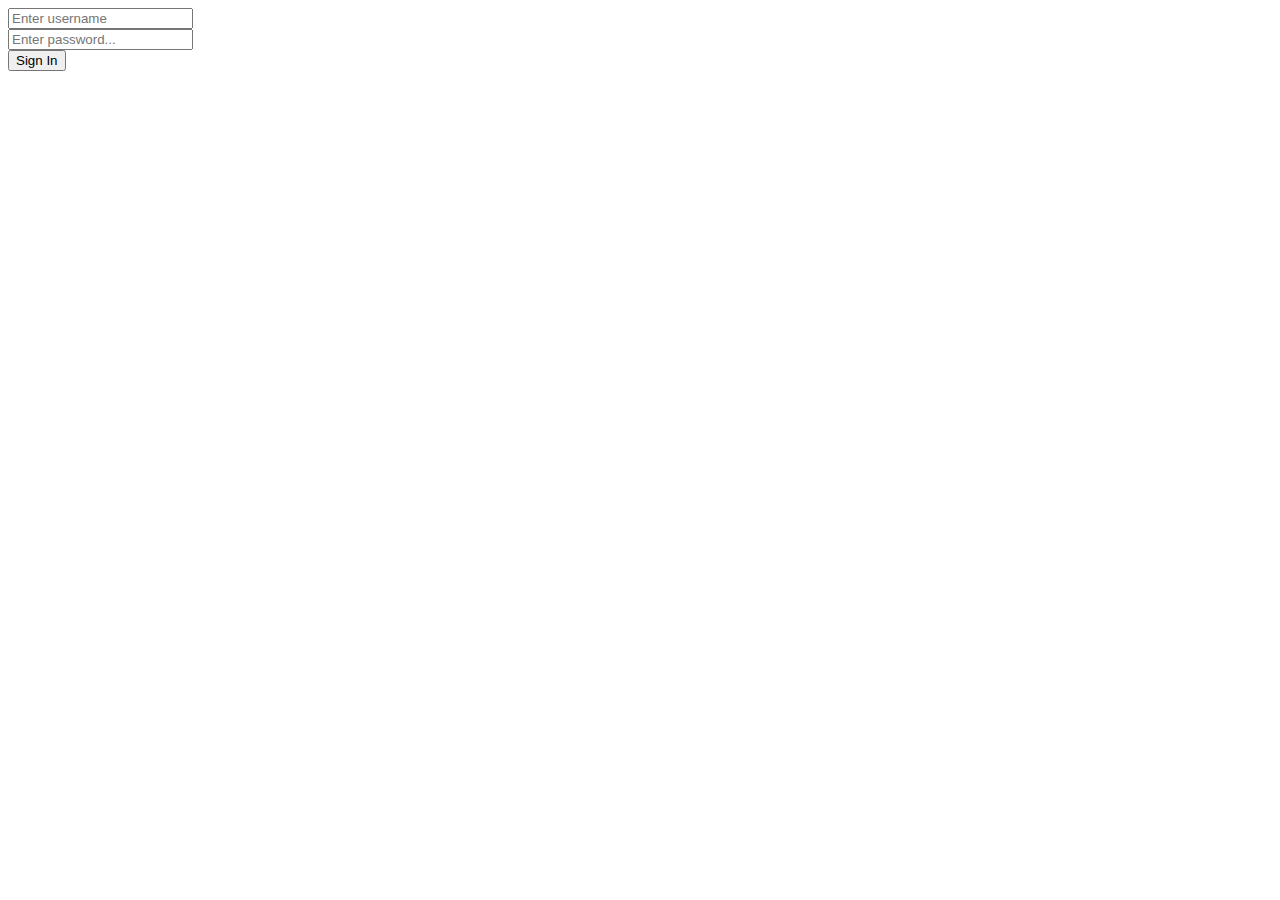
<file: index.html>
<!DOCTYPE html>
<html lang="en">
  <head>
    <meta charset="UTF-8" />
    <meta name="viewport" content="width=device-width, initial-scale=1.0" />
    <title>Log and Sign Up</title>
  </head>
  <body>
    <div class="container">
      <form action="" method="get">
        <div class="form-group">
          <input type="text" name="" id="" placeholder="Enter username" />
        </div>
        <div class="form-group">
          <input
            type="password"
            name=""
            id=""
            placeholder="Enter password..."
          />
        </div>
        <div class="form-group"><button type="submit">Sign In</button></div>
      </form>
    </div>
  </body>
</html>
</file>
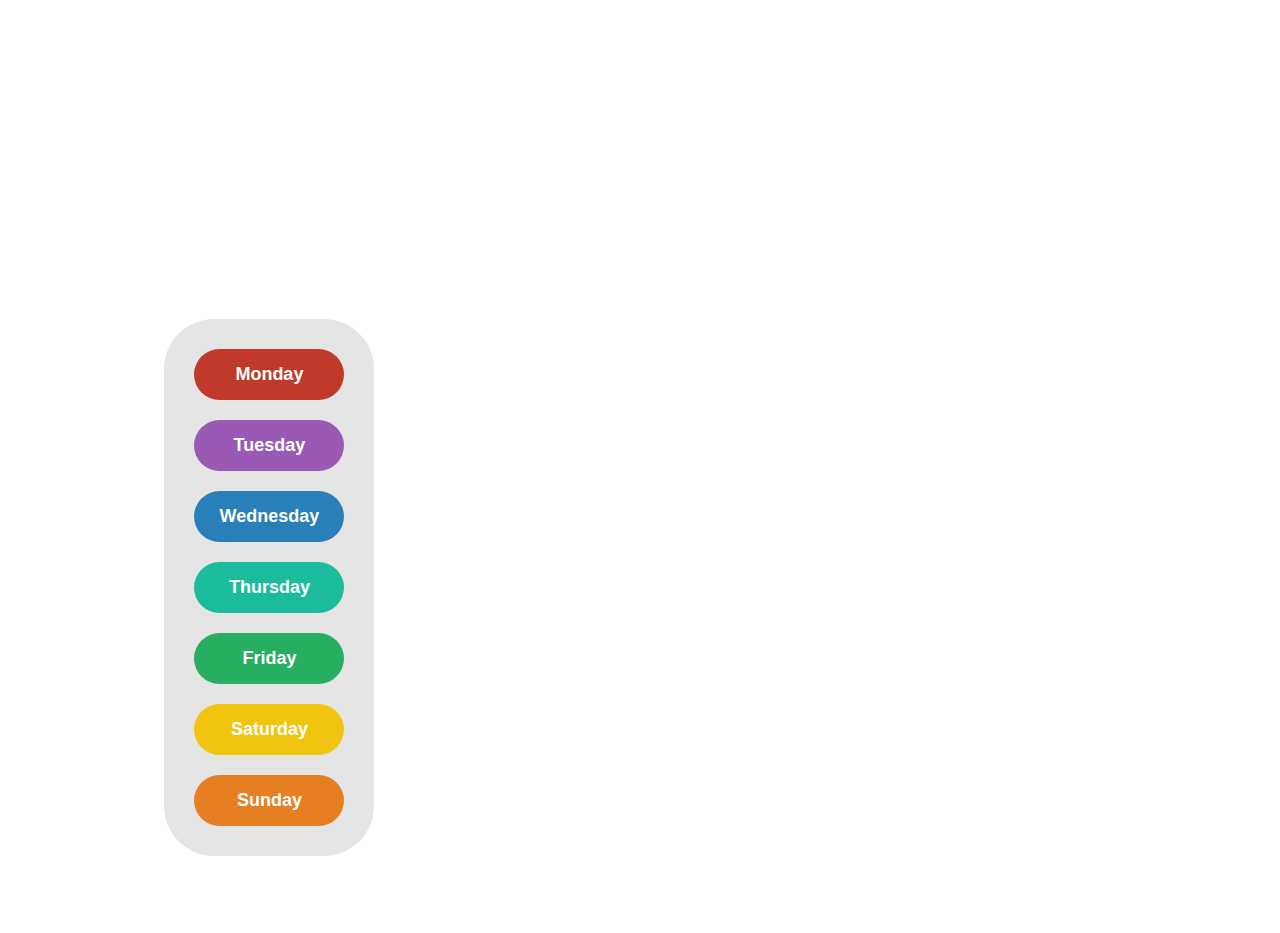
<file: S2_TECHNICAL/index.html>
<!DOCTYPE html>
<html lang="en">
    <head>
        <meta charset="UTF-8" />
        <meta name="viewport" content="width=device-width, initial-scale=1.0" />
        <title>S2_TECHNICAL</title>
        <link rel="stylesheet" href="style.css" />
    </head>
    <body>
        <div class="container">
            <div class="button-container">
                <button id="monday" class="day-button" onclick="animateBox('#c0392b')">
                    Monday
                  </button>
                  <button id="tuesday" class="day-button" onclick="animateBox('#9b59b6')">
                    Tuesday
                  </button>
                  <button id="wednesday" class="day-button" onclick="animateBox('#2980b9')">
                    Wednesday
                  </button>
                  <button id="thursday" class="day-button" onclick="animateBox('#1abc9c')">
                    Thursday
                  </button>
                  <button id="friday" class="day-button" onclick="animateBox('#27ae60')">
                    Friday
                  </button>
                  <button id="saturday" class="day-button" onclick="animateBox('#f1c40f')">
                    Saturday
                  </button>
                  <button id="sunday" class="day-button" onclick="animateBox('#e67e22')">
                    Sunday
                  </button>
            </div>

            <div id="box"></div>
        </div>

        <script>
            let isAnimating = false;

            function animateBox(color) {
                if (isAnimating) return;
                isAnimating = true;

                let container = document.querySelector(".container");

                let newBox = document.createElement("div");
                newBox.classList.add("box");
                newBox.style.borderColor = color;
                newBox.style.backgroundColor = color;

                newBox.style.top = "-470px";
                newBox.style.opacity = "500";

                container.appendChild(newBox);

                setTimeout(() => {
                    newBox.style.top = "200px";
                    newBox.style.opacity = "500";
                    newBox.style.backgroundColor = "transparent";
                }, 10);

                let oldBox = document.querySelector(".box:not(:last-child)");
                if (oldBox) {
                    oldBox.style.top = "-470px";
                    oldBox.style.opacity = "500";
                    oldBox.style.backgroundColor = oldBox.style.borderColor;
                    setTimeout(() => oldBox.remove(), 1000);
                }

                setTimeout(() => {
                    isAnimating = false;
                }, 1000);
            }
        </script>
    </body>
</html>
</file>
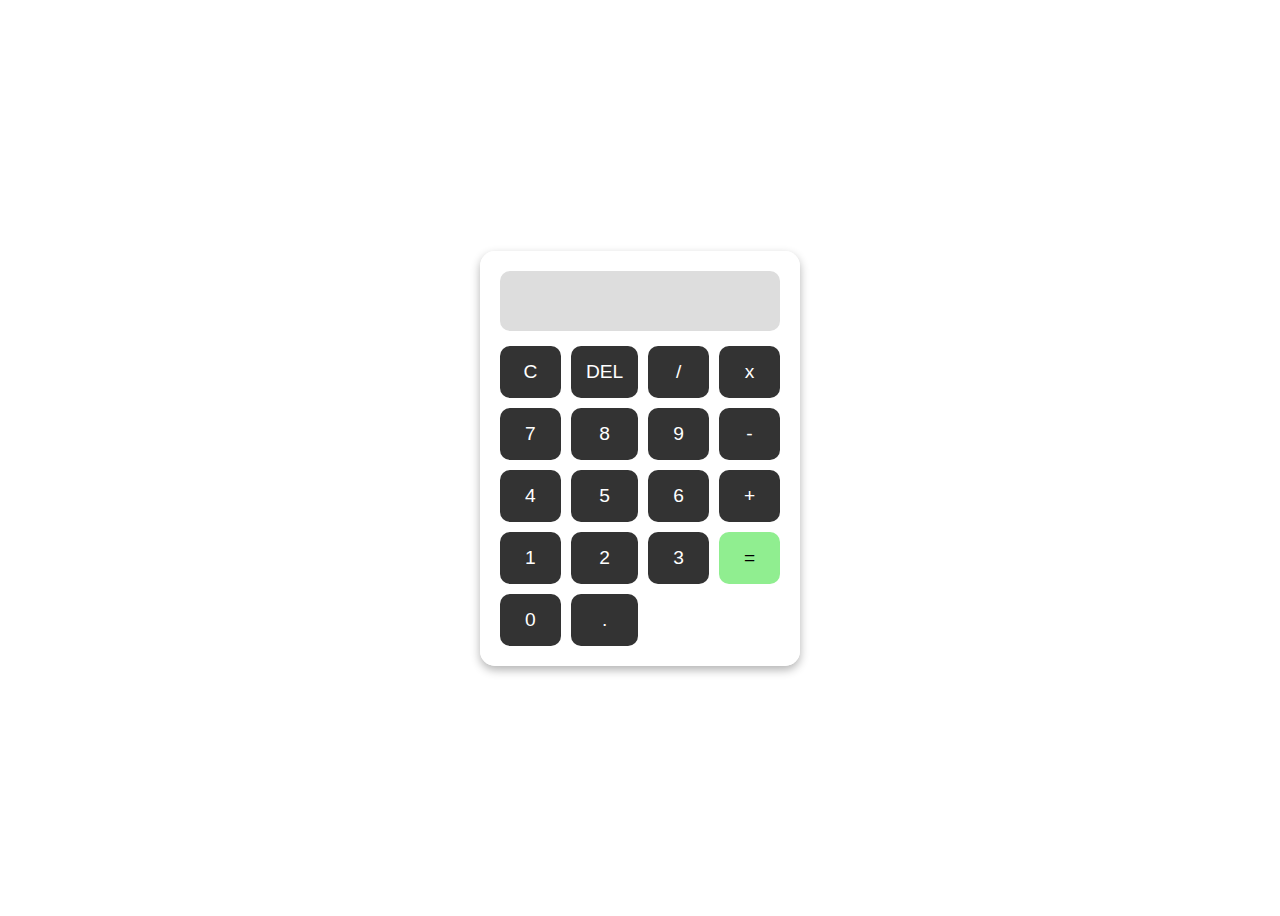
<file: S3_TECHNICAL/index.html>
<!DOCTYPE html>
<html lang="en">
    <head>
        <meta charset="UTF-8" />
        <meta name="viewport" content="width=device-width, initial-scale=1.0" />
        <title>S3_TECHNICAL</title>
        <style>
            body {
                display: flex;
                justify-content: center;
                align-items: center;
                height: 100vh;
                background: white;
            }
            .calculator {
                width: 280px;
                background: rgba(255, 255, 255, 0.9);
                padding: 20px;
                border-radius: 15px;
                box-shadow: 0 4px 10px rgba(0, 0, 0, 0.3);
            }
            .display {
                width: 100%;
                height: 60px;
                text-align: right;
                font-size: 1.8em;
                padding: 10px;
                background: #ddd;
                border-radius: 10px;
                margin-bottom: 15px;
                border: none;
                box-sizing: border-box;
            }
            .buttons {
                display: grid;
                grid-template-columns: repeat(4, 1fr);
                gap: 10px;
            }
            button {
                padding: 15px;
                font-size: 1.2em;
                border: none;
                background: rgba(0, 0, 0, 0.8);
                color: #fff;
                border-radius: 10px;
                cursor: pointer;
                transition: transform 0.1s ease-in-out;
            }
            button:hover {
                background: rgba(0, 0, 0, 1);
            }
            button:active {
                transform: scale(0.9);
            }
            .equal {
                background: #90ee90;
                color: #000;
            }
            .equal:hover {
                background: #76c776;
            }
        </style>
    </head>
    <body>
        <div class="calculator">
            <input type="text" class="display" id="display" disabled />
            <div class="buttons">
                <button onclick="clearDisplay()">C</button>
                <button id="del-btn" onclick="deleteLast()">DEL</button>
                <button onclick="appendValue('/')">/</button>
                <button onclick="appendValue('*')">x</button>
                <button onclick="appendValue('7')">7</button>
                <button onclick="appendValue('8')">8</button>
                <button onclick="appendValue('9')">9</button>
                <button onclick="appendValue('-')">-</button>
                <button onclick="appendValue('4')">4</button>
                <button onclick="appendValue('5')">5</button>
                <button onclick="appendValue('6')">6</button>
                <button onclick="appendValue('+')">+</button>
                <button onclick="appendValue('1')">1</button>
                <button onclick="appendValue('2')">2</button>
                <button onclick="appendValue('3')">3</button>
                <button onclick="calculateResult()" class="equal">=</button>
                <button onclick="appendValue('0')">0</button>
                <button onclick="appendValue('.')">.</button>
            </div>
        </div>

        <script>
            function appendValue(value) {
                document.getElementById("display").value += value;
            }

            function clearDisplay() {
                document.getElementById("display").value = "";
            }

            function deleteLast() {
                let display = document.getElementById("display");
                display.value = display.value.slice(0, -1);
            }

            function calculateResult() {
                try {
                    document.getElementById("display").value = eval(
                        document.getElementById("display").value
                    );
                } catch {
                    document.getElementById("display").value = "Error";
                }
            }
        </script>
    </body>
</html>
</file>
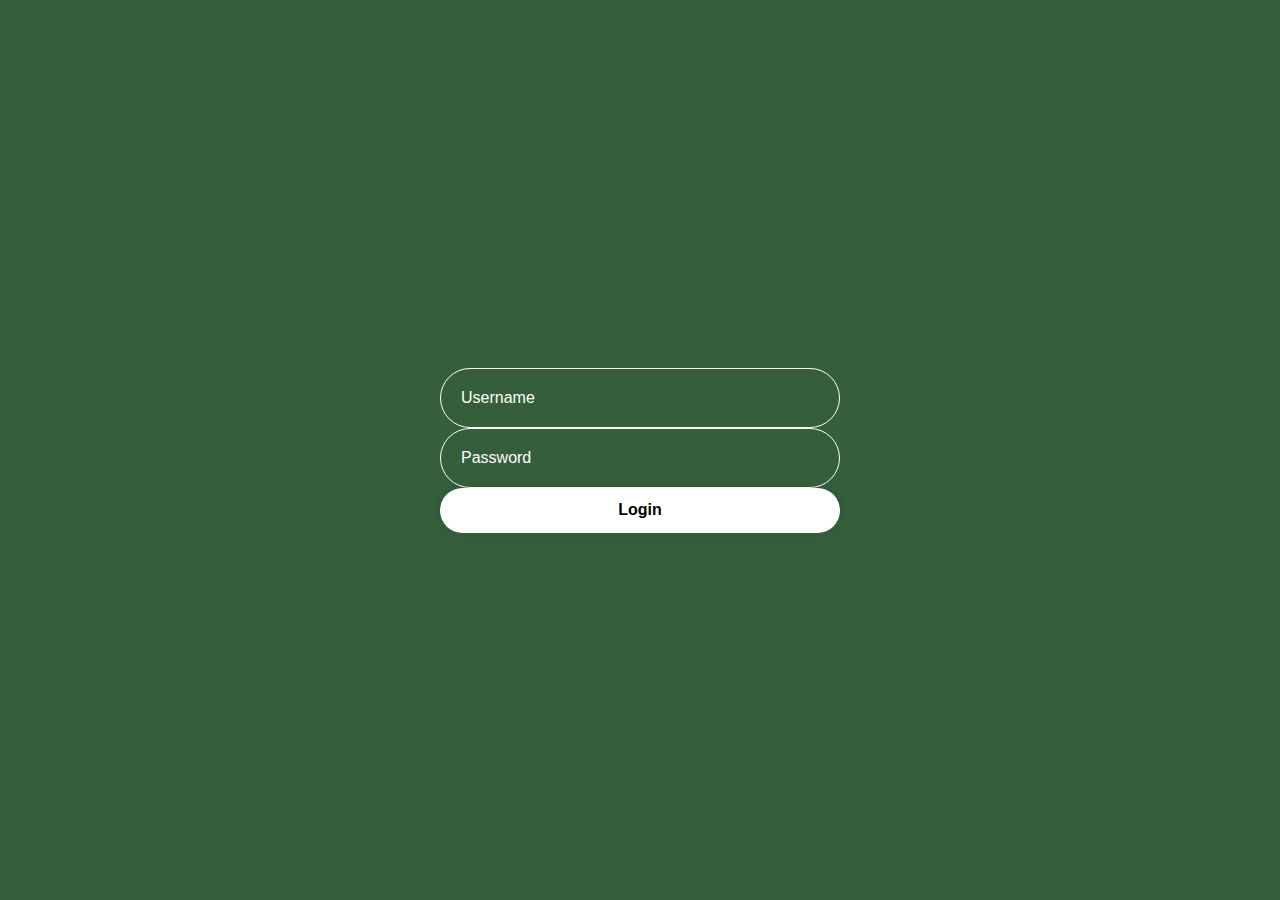
<file: webdesignreview.html>
<!DOCTYPE html>
<html lang="en">
<head>
    <meta charset="UTF-8">
    <meta http-equiv="X-UA-Compatible" content="IE=edge">
    <meta name="viewport" content="width=device-width, initial-scale=1.0">
    <link href="https://cdn.jsdelivr.net/npm/bootstrap@5.3.3/dist/css/bootstrap.min.css" rel="stylesheet" integrity="sha384-QWTKZyjpPEjISv5WaRU9OFeRpok6YctnYmDr5pNlyT2bRjXh0JMhjY6hW+ALEwIH" crossorigin="anonymous">
    <title>Web Design Review</title>
    <link rel="stylesheet" href="webdesignreview.css">
</head>
<body>
    <div class="wrapper">
        <form action="">
            <div class="input-box">
                <input type="text" placeholder="Username" required>
            </div>
            <div class="input-box">
                <input type="password" placeholder="Password" required>
            </div>
            <button type="submit" class="btn">Login</button>
        </form>
    </div>
</body>
<script src="https://cdn.jsdelivr.net/npm/bootstrap@5.3.3/dist/js/bootstrap.bundle.min.js" integrity="sha384-YvpcrYf0tY3lHB60NNkmXc5s9fDVZLESaAA55NDzOxhy9GkcIdslK1eN7N6jIeHz" crossorigin="anonymous"></script>
</html>
</file>
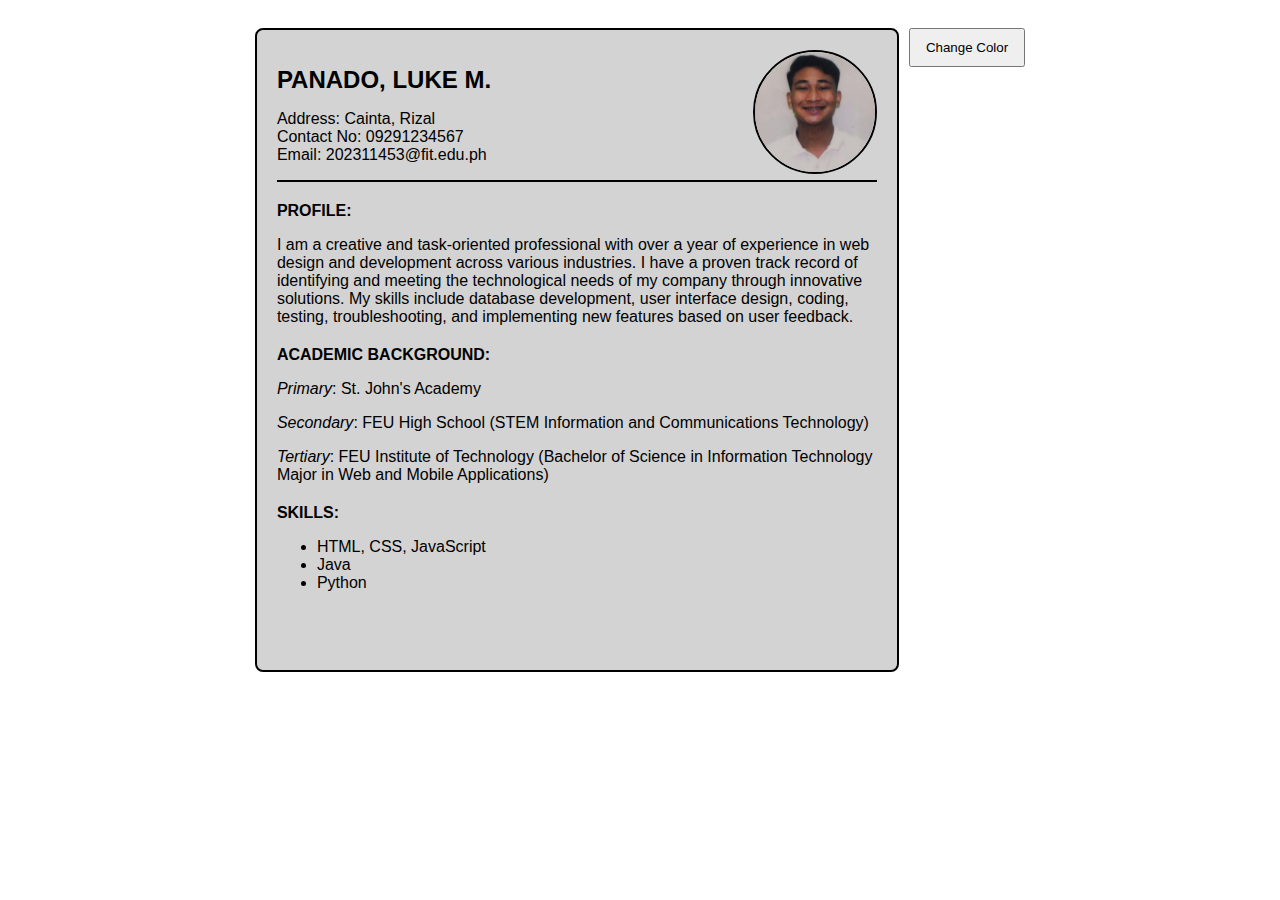
<file: TA1/resume.html>
<!DOCTYPE html>
<html lang="en">
  <head>
    <meta charset="UTF-8" />
    <meta name="viewport" content="width=device-width, initial-scale=1.0" />
    <title>Panado Resume</title>
    <style>
      body {
        font-family: Arial, sans-serif;
        background-color: white;
        display: flex;
        justify-content: center;
        padding: 20px;
      }
      .container {
        display: flex;
        align-items: flex-start;
        gap: 10px;
      }
      .resume {
        width: 600px;
        height: 600px;
        border: 2px solid black;
        padding: 20px;
        position: relative;
        background-color: lightgray;
        color: black;
        border-radius: 8px;
      }
      .photo {
        position: absolute;
        top: 20px;
        right: 20px;
        width: 120px;
        height: 120px;
        border-radius: 50%;
        border: solid 2px black;
      }
      h1 {
        font-size: 24px;
        font-weight: bold;
      }
      hr {
        border: 1px solid black;
      }
      .section-title {
        font-weight: bold;
        margin-top: 20px;
      }
      .info,
      .skills,
      .education {
        margin: 10px 0;
      }
      #colorChangeBtn {
        align-self: flex-start;
        padding: 10px 15px;
        cursor: pointer;
      }
    </style>
  </head>
  <body>
    <div class="container">
      <div class="resume" id="resume">
        <img class="photo" src="images/id_pic.jpg" alt="ID Picture" />
        <h1>PANADO, LUKE M.</h1>
        <p>
          Address: Cainta, Rizal<br />
          Contact No: 09291234567 <br />
          Email: 202311453@fit.edu.ph
        </p>

        <hr />

        <div class="section-title">PROFILE:</div>
        <p>
          I am a creative and task-oriented professional with over a year of
          experience in web design and development across various industries. I
          have a proven track record of identifying and meeting the
          technological needs of my company through innovative solutions. My
          skills include database development, user interface design, coding,
          testing, troubleshooting, and implementing new features based on user
          feedback.
        </p>

        <div class="section-title">ACADEMIC BACKGROUND:</div>
        <p>
            <em>Primary</em>: St. John's Academy
          </p>
        <p>
          <em>Secondary</em>: FEU High School (STEM Information and
          Communications Technology)
        </p>
        <p>
          <em>Tertiary</em>: FEU Institute of Technology (Bachelor of Science in
          Information Technology Major in Web and Mobile Applications)
        </p>

        <div class="section-title">SKILLS:</div>
        <ul>
          <li>HTML, CSS, JavaScript</li>
          <li>Java</li>
          <li>Python</li>
        </ul>
      </div>

      <button id="colorChangeBtn">Change Color</button>
    </div>

    <script>
        document.getElementById("colorChangeBtn").addEventListener("click", function () {
            const resume = document.getElementById("resume");
            const currentBgColor = resume.style.backgroundColor;
        
            if (currentBgColor === "rgb(79, 121, 66)") { 
                resume.style.backgroundColor = "lightgray";
                resume.style.color = "black";
            } else {
                resume.style.backgroundColor = "#4F7942"; 
                resume.style.color = "white";            
            }
        });        
    </script>
  </body>
</html>
</file>
<file: S2_TECHNICAL/style.css>
body {
    font-family: Verdana, sans-serif;
    text-align: center;
    margin-top: 250px;
}

.container {
    display: flex;
    justify-content: space-between;
    align-items: center;
    width: 80%;
    height: 75vh;
    margin: auto;
    padding-left: 60px;
}

.button-container {
    display: flex;
    flex-direction: column;
    gap: 20px;
    align-items: flex-start;
    padding: 20px;
    border-radius: 50px;
    background-color: rgba(0, 0, 0, 0.1);
    padding: 30px;
}

.day-button {
    width: 150px;
    padding: 15px;
    color: white;
    font-size: 18px;
    font-weight: bold;
    cursor: pointer;
    border-radius: 50px;
    transition: transform 0.2s;
    outline: none;
    border: none;
}

.day-button:hover {
    transform: scale(1.1);
}

#monday {
    background: #c0392b;
}
#tuesday {
    background: #9b59b6;
}
#wednesday {
    background: #2980b9;
}
#thursday {
    background: #1abc9c;
}
#friday {
    background: #27ae60;
}
#saturday {
    background: #f1c40f;
}
#sunday {
    background: #e67e22;
}

.box {
    width: 450px;
    height: 450px;
    position: absolute;
    right: 35%;
    border: 10px solid transparent;
    transition: top 1s ease-in-out, opacity 1s ease-in-out,
        border-color 1s ease-in-out, background-color 1s ease-in-out;
}
</file>
<file: webdesignreview.css>
* {
    margin: 0;
    padding: 0;
    box-sizing: border-box;
    font-family:'Trebuchet MS', 'Lucida Sans Unicode', 'Lucida Grande', 'Lucida Sans', Arial, sans-serif;
}

body {
    display: flex;
    justify-content: center;
    align-items: center;
    min-height: 100vh;
    background: #355E3B	;
}

.wrapper {
    width: 400px;
    background-color:#355E3B;
    color: #fff;
}

.wrapper h1 {
    font-size: 36px;
    text-align: center;
}

.wrapper input-box {
    width: 100%;
    height: 50px;
    background: white;
    margin: 30px 0;
}

.input-box input {
    width: 100%;
    height: 100%;
    background: transparent;
    border: 1px solid white;
    outline: none;
    border-radius: 40px;
    font-size: 16px;
    color:#fff;
    padding: 20px 45px 20px 20px;
}

.input-box input::placeholder {
    color:#fff;
}

.input-box i {
    position: absolute;
    right: 20px;
    top: 50%;
    transform: translateY(-50%);
    font-size: 20px;

}

.wrapper .btn {
    width: 100%;
    height: 45px;
    background: #fff;
    border: none;
    outline: none;
    border-radius: 40px;
    box-shadow: 0 0 10px rgba(0,0,0,.1);
    cursor: pointer;
    font-size: 16px;
    color:black;
    font-weight: 600;

}
</file>
